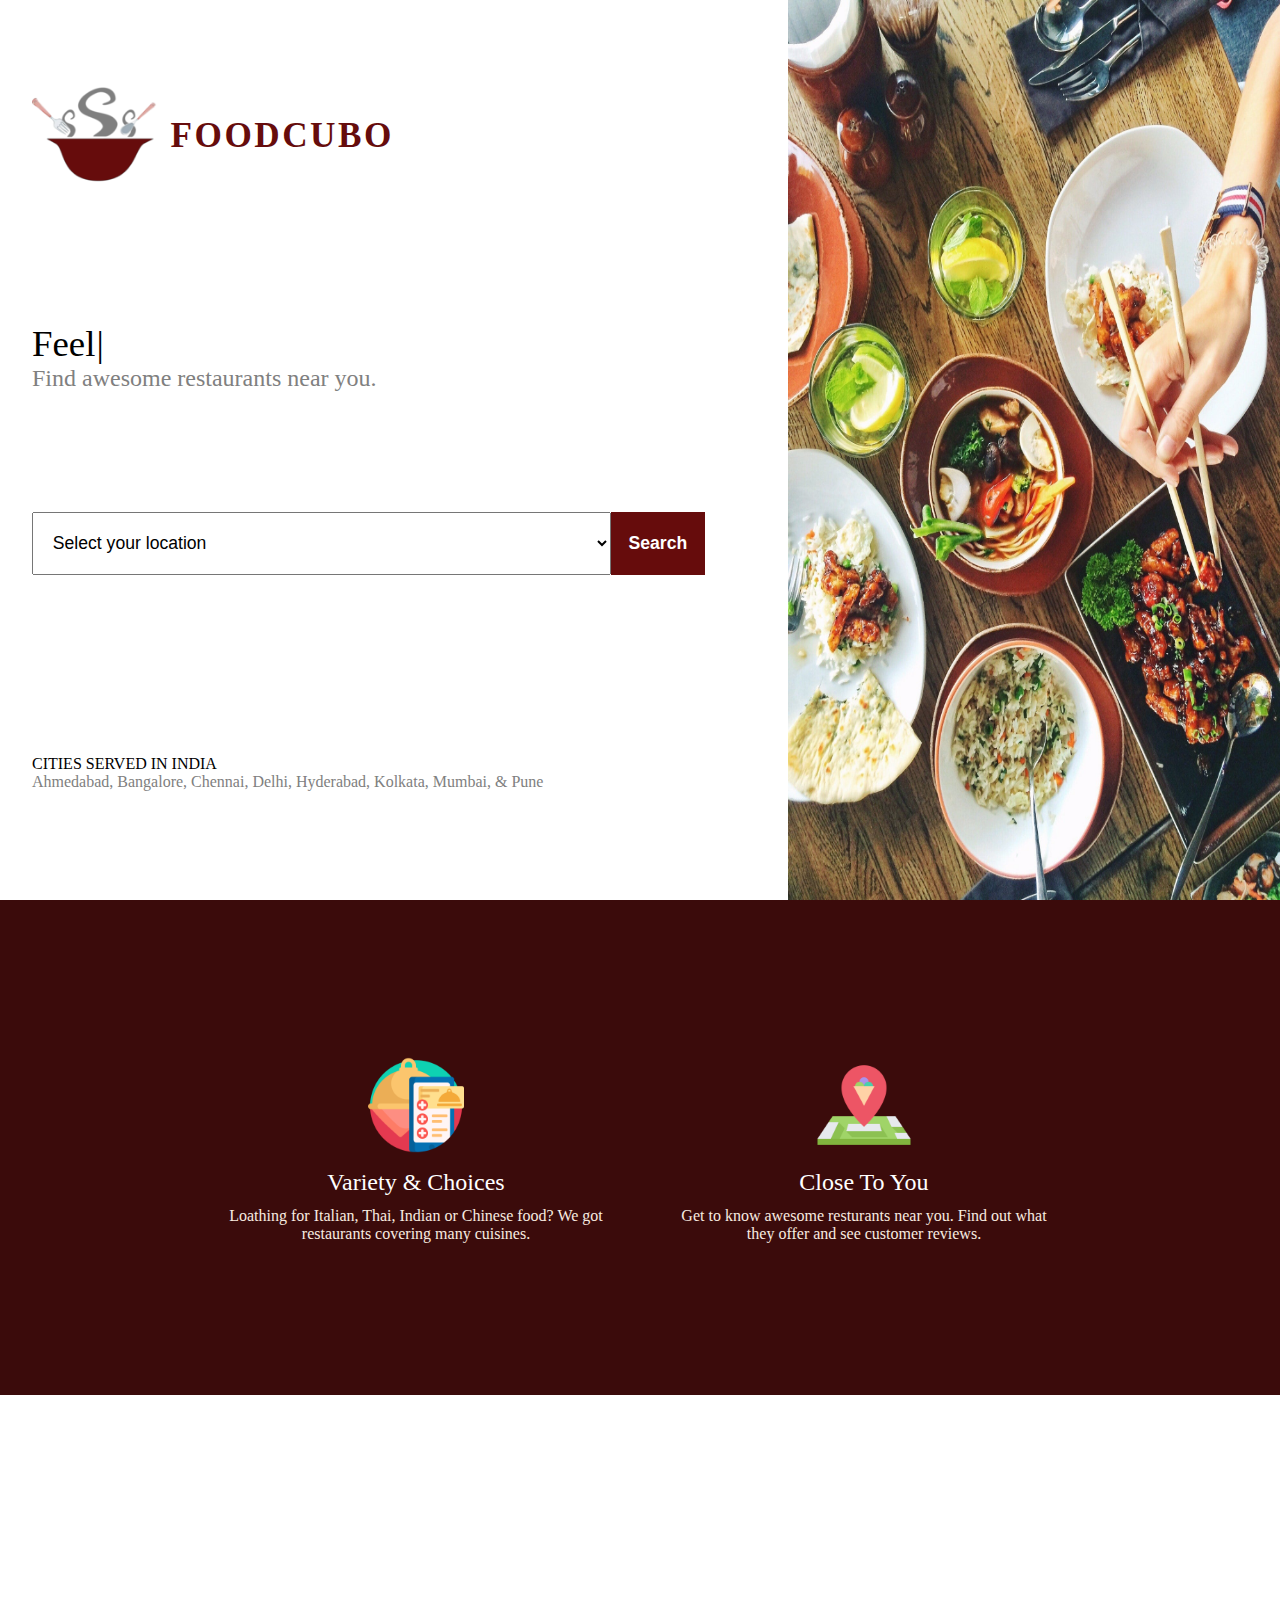
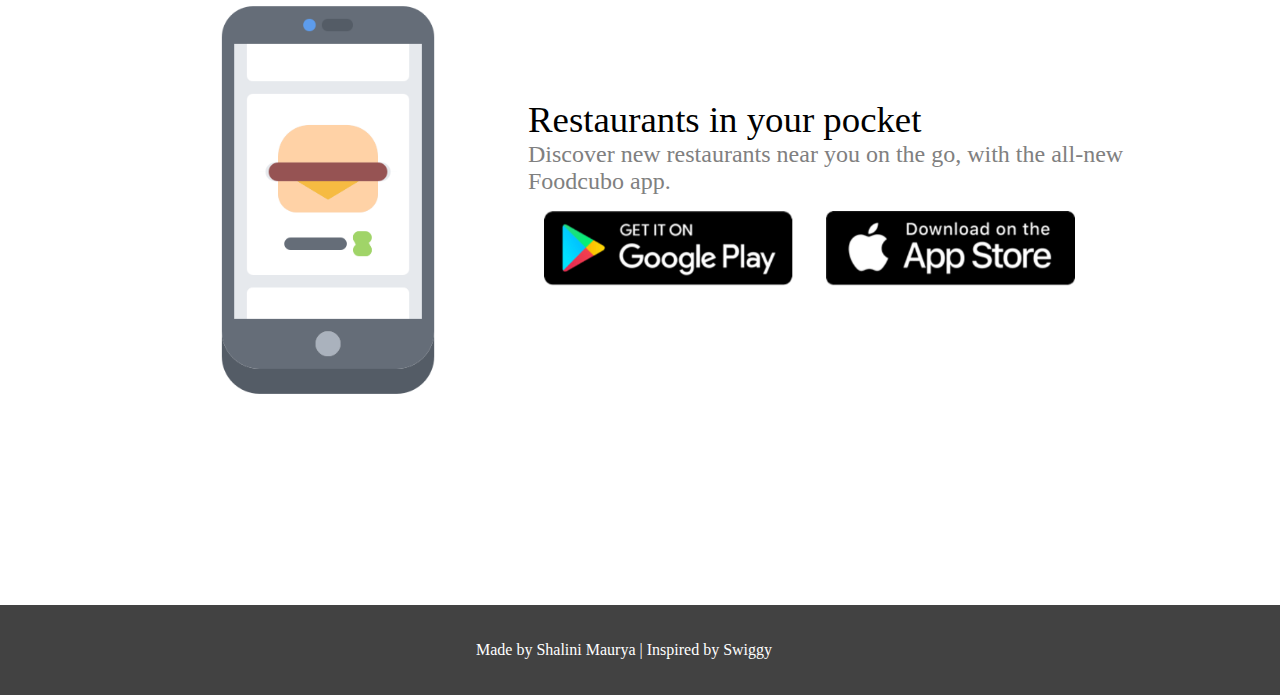
<file: index.html>
<html>
  <head>
    <title>F</title>
    <link rel="stylesheet" href="./src/css/style.css" />
  </head>

  <body>
    <div class="landing">
      <div class="landing-interact">
        <div class="navbar">
          <div class="branding">
            <div><img class="logo" src="./src/images/logo.png" /></div>
            <div class="logo-title">FOODCUBO</div>
          </div>
          <!--
                <div class="links">
                    <div>
                        <button class="nav-button login">Login</button>
                    </div>
                    <div>
                        <button class="nav-button sign">Sign up</button>
                    </div>
                </div>
                -->
        </div>
        <div class="title">
          <div id="typewriter" class="changing"></div>
          <div class="sub-title">Find awesome restaurants near you.</div>
        </div>
        <div class="search">
          <select
            id="selection"
            onchange="updateSelection(); document.getElementById('search').href=`./static/list.html?q=${this.value}`;"
            class="search-bar"
            type="text"
            placeholder="Enter your delivery location"
          >
            <option value="" selected style="display: none"
              >Select your location</option
            >
            <option value="11">Ahmedabad</option>
            <option value="3">Bangalore</option>
            <option value="7">Chennai</option>
            <option value="1">Delhi</option>
            <option value="6">Hyderabad</option>
            <option value="2">Kolkata</option>
            <option value="3">Mumbai</option>
            <option value="5">Pune</option>
          </select>
          <a id="search" href="#"
            ><button
              disabled
              id="search-button"
              class="search-bar search-submit"
              type="submit"
            >
              Search
            </button></a
          >
          <script>
            function updateSelection() {
              console.log("lol");
              if (document.getElementById("selection").value == "") {
                document.getElementById("search-button").disabled = true;
              } else {
                document.getElementById("search-button").disabled = false;
              }
            }
          </script>
        </div>
        <div class=" cities ">
          <div class="cities-title">CITIES SERVED IN INDIA</div>
          <div class="cities-sub-title">
            Ahmedabad, Bangalore, Chennai, Delhi, Hyderabad, Kolkata, Mumbai, &
            Pune
          </div>
        </div>
      </div>
      <div class="landing-images ">
        <img class="landing-image " src="./src/images/4.jpg " />
      </div>
    </div>
    <div class="features">
      <div class="feature">
        <div><img class="feature-image" src="src/images/order.png" /></div>
        <div class="feature-title">Variety & Choices</div>
        <div class="feature-desc">
          Loathing for Italian, Thai, Indian or Chinese food? We got restaurants
          covering many cuisines.
        </div>
      </div>
      <div class="feature">
        <div><img class="feature-image" src="src/images/ice-cream.png" /></div>
        <div class="feature-title">Close To You</div>
        <div class="feature-desc">
          Get to know awesome resturants near you. Find out what they offer and
          see customer reviews.
        </div>
      </div>
    </div>
    <div class="mobile">
      <div class="mob-1">
        <img class="mobile-image" src="src/images/phone.png" />
      </div>
      <div class="mob-2">
        <div class="changing">Restaurants in your pocket</div>
        <div class="sub-title">
          Discover new restaurants near you on the go, with the all-new Foodcubo
          app.
        </div>
        <div class="stores">
          <img
            class="store-image"
            onClick="alertFunction()"
            src="src/images/play.webp"
          /><img class="store-image" src="src/images/iOS.webp" onClick="alertFunction()"/>
        </div>
      </div>
    </div>
    <div class="footer">
      <div class="credits">Made by Shalini Maurya | Inspired by Swiggy</div>
    </div>

    <script>
      const alertFunction = () => {
        window.alert("App is in development... or is it?");
      };
    </script>
    <script src="./src/js/core.js"></script>
    <script type="text/javascript">
      const instance = new Typewriter("#typewriter", {
        strings: [
          "Feeling hungry?",
          "Unexpected guests?",
          "Cooking gone wrong?",
          "Game night?",
          "Movie marathon?"
        ],
        autoStart: true,
        loop: true
      });
    </script>
  </body>
</html>
</file>
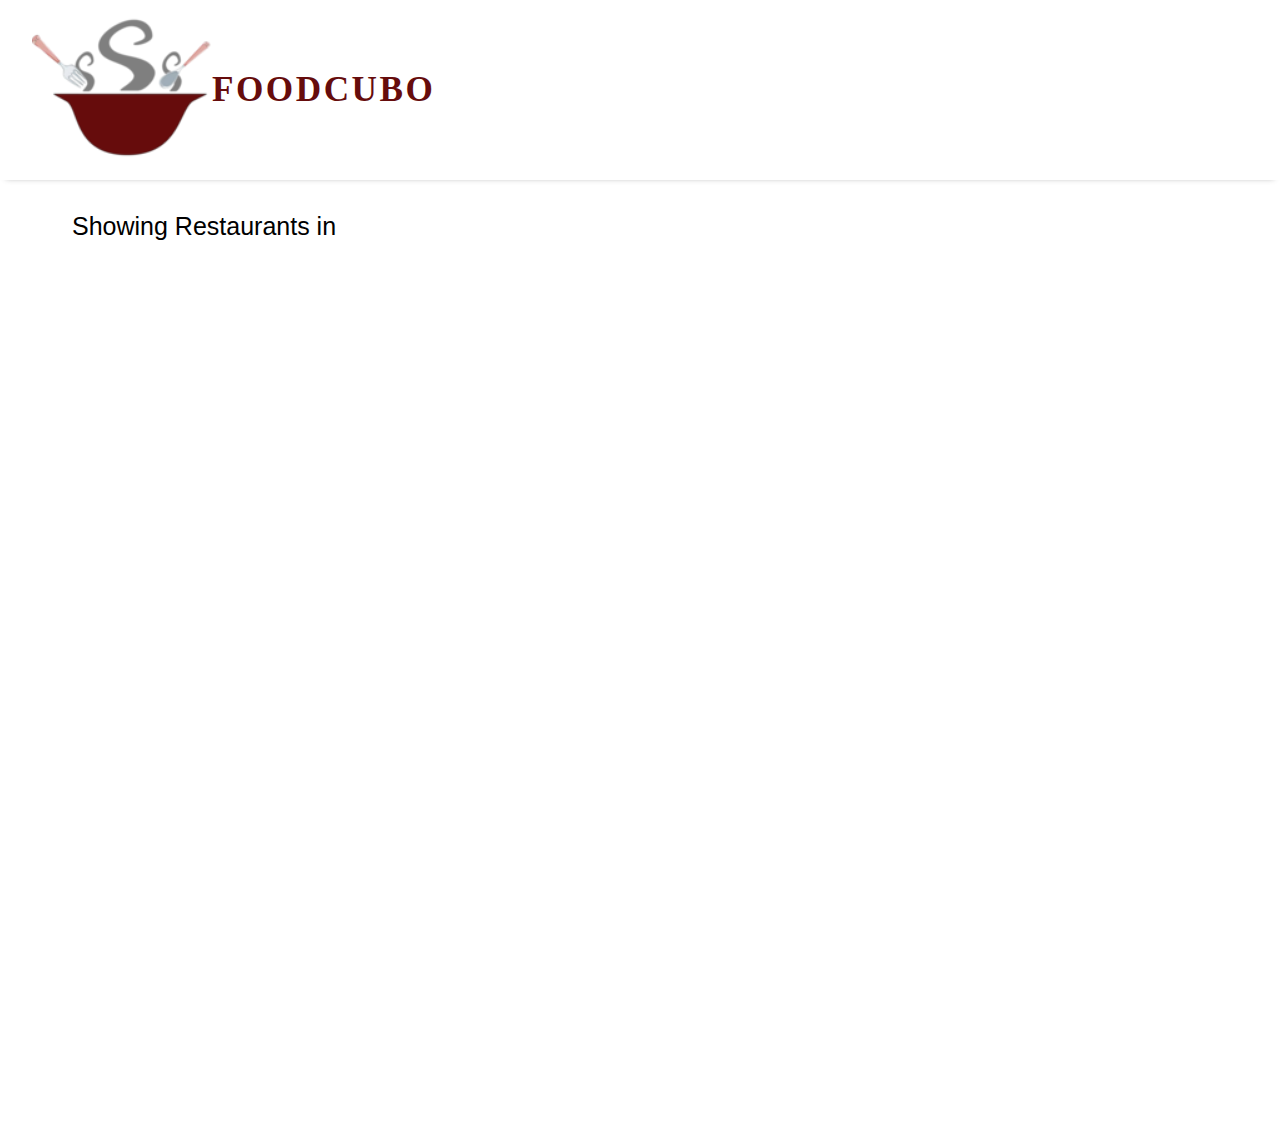
<file: static/list.html>
<html>
<head>
   <title>Restaurants | Foodcubo</title>
   <link rel="stylesheet" type="text/css" href="../src/css/list.css">
</head>
<body>
   <div class="navbar">
      <div class="branding">
          <a href="../index.html"><img class="logo" src="../src/images/logo.png"></a>
          <a href="../index.html"> <div class="logo-title">FOODCUBO</div></a>
      </div>
  </div>

    <div id="mid-section">
        <div class="result-heading">
	        <span>Showing Restaurants in <b></b></span>   
        </div>
   </div>
   <script type="text/javascript" src="../src/js/list-rest.js"></script>
</body>
</html>
</file>
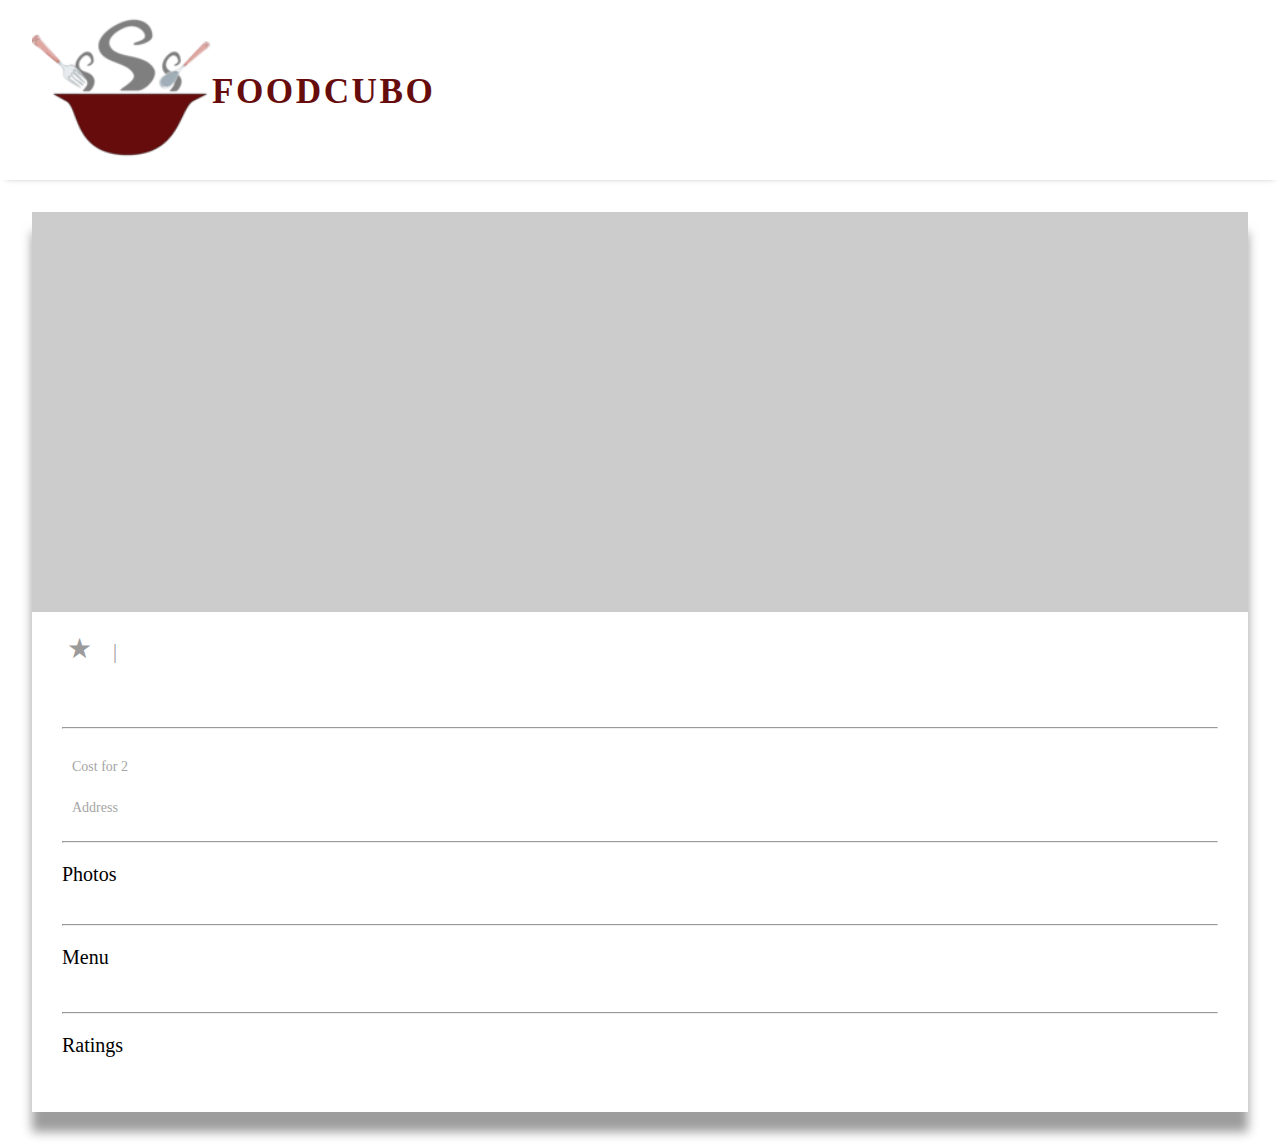
<file: static/restaurant.html>
<!DOCTYPE html>
<html>
<head>
   <title>Foodcubo</title>
   <link rel="stylesheet" type="text/css" href="../src/css/restaurant.css">
</head>
<body>
  <div class="navbar">
    <div class="branding">
        <a href="../index.html"><img class="logo" src="../src/images/logo.png"></a>
        <a href="../index.html"> <div class="logo-title">FOODCUBO</div></a>
    </div>
</div>
    <div id="mid-section">
    	<div class="result-res-image">
		</div>
        <div class="name-and-share">
            <div class="rest-info">
              <p class="rest-name"></p>
              <p class="ratings">
                  <span>&#9733;</span>
                  <span class="update"></span>
                  <span class="update"></span>
                  <span>|</span>
                  <span class="update"></span>
              </p>
            </div>
        </div>
        <hr>
        <div class="cost-and-address">
          <div class="cost">
            <p>Cost for 2</p>
            <p class="cost-for-two"></p>
          </div>
          <div class="address">
            <p>Address</p>
            <p class="rest-address-info"></p>
          </div>
        </div>
        <hr>

        <div class="photos-div">
          <div class="photos-heading">
            <p>Photos</p>
          </div>
          <span class="rest-photos-info"></span>
        </div><br>
        <hr>
        <div class="menu-bar">
          <div class="menu-heading">
            <p>Menu</p>
          </div><br><br>
          <span class="rest-reviews-info"></span>
        </div>
        <hr>
        <div class="rating-bar">
	          <div class="rating-heading">
	            <p>Ratings</p>
	          </div>
	          <div class='user-reviews-info'>
	          </div>
	       </div>
        </div>
     <script type="text/javascript" src="../src/js/rest.js"></script>
</body>
</html>
</file>
<file: src/css/style.css>
body {
    margin: 0;
    padding: 0;
    font-family: 'Roboto';
}

.landing {
    display: grid;
    grid-template-columns: 1.6fr 1fr;
    height: 100vh;
}

.landing-interact {
    display: grid;
    grid-template-rows: 1.6fr 1fr 1.2fr 1.5fr;
}

.landing-images {}

.navbar {
    display: grid;
    grid-template-columns: 1fr 1fr;
}

.branding {
    display: flex;
    flex-direction: row;
    justify-content: start;
    align-items: center;
    padding-left: 2em;
}

.logo {
    width: 90%;
}


.logo-title {
    font-size: 2.2em;
    color: #660c0c;
    font-weight: bolder;
    letter-spacing: 2.5px;
    ;
}

.links {
    display: flex;
    flex-direction: row;
    justify-content: flex-end;
    align-items: center;
    padding-right: 2em;
}

.nav-button {
    width: 6.5em;
    height: 2.5em;
    font-weight: bolder;
    font-size: 1em;
    border: none;
}

.login {
    background: none;
}

.sign {
    background: black;
    color: white;
}

.title {
    display: flex;
    justify-content: center;
    flex-direction: column;
    padding-left: 2em;
}

.changing {
    font-size: 2.3em;
}

.sub-title {
    font-size: 1.5em;
    color: grey;
    font-weight: 300;
    ;
}

.search {
    padding: 2em;
    display: flex;
    align-items: center;
}

.search-bar {
    width: 80%;
    padding: 0.9em;
    font-size: 1.1em;
    height: 3.6em;
}
.search-submit {
    width: auto;
    border: none;
    background: #660c0c;
    color: white;
    padding: 1em;
    font-weight: bolder;
    cursor: pointer;
}

.cities {
    display: flex;
    justify-content: center;
    flex-direction: column;
    padding-left: 2em;
}

.cities-sub-title {
    color: grey;
}
.landing-image {
    width: 100%;
    height: 100vh;
}
.features {
    height: 55vh;
    background-color: #3B0B0B;
    display: grid;
    grid-template-columns: 1fr 1fr;
    color: white;
    padding-left: 15%;
    padding-right: 15%
}

.feature {
    padding: 1em;
    display: flex;
    flex-direction: column;
    align-items: center;
    justify-content: center;
}

.feature-title {
    font-size: 1.5em;
    font-weight: 500;
}

.feature-desc {
    text-align: center;
    padding: 0.7em;
    color: #F8ECE0;
}

.feature-image {
    height: 6em;
    width: 6em;
    padding: 1em;
}

.mobile {
    height: 90vh;
    display: grid;
    grid-template-columns: 1fr 1.7fr;
    margin-left: 10%;
    margin-right: 10%;
}

.mobile-image {
    height: 25em;
    width: 25em;
}

.mob-1 {
    display: flex;
    align-items: center;
    justify-content: flex-end;
}

.mob-2 {
    display: flex;
    align-items: flex-start;
    justify-content: center;
    flex-direction: column;
}

.store-image {
    width: 40%;
    margin: 1em;
    cursor: pointer;
}

.stores {
    padding: 0em;
    ;
}

.footer {
    height: 10vh;
    background: #424242;
    display: flex;
    justify-content: center;
    align-items: center;
    color: white;
}
.footer a{
    padding: 10px;
    text-decoration: none;
    color: white;
}
.footer a:hover{
    text-decoration: underline;
    text-decoration-color: white;
    text-decoration-style:solid;
}
.credits{
    display:flex;
    justify-content: flex-end;
    padding-right: 2em;
}
.links{
    display:flex;
    justify-content: flex-start;
    padding-left: 2em;
}

@media only screen and (max-width: 900px) {
    .features {
        height: auto;
        background-color: #3B0B0B;
        display: grid;
        grid-template-rows: 1fr 1fr 1fr;
        grid-template-columns: 1fr;
        color: white;
    }
    .landing {
        display: grid;
        grid-template-columns: ;
        height: 100vh;
    }
    .landing-image {
        display: none;
    }
    .mobile-image {
        height: 16em;
        width: 16em;
    }
}
</file>
<file: src/css/list.css>
* {
    margin: 0px;
    padding: 0px;
    font-family: 'Roboto';
 }
 
 a {
    text-decoration: none;
    color: black;
 }
 
 #mid-section {
    padding: 2rem;
    min-height: 100vh;
    box-shadow: 0px 20px 10px #9d9d9d;
 
 }
 
 .result-heading {
    padding-left: 40px;
 }
 
 .result-heading span {
    font-family: 'Titillium Web', sans-serif;
    font-size: 25px;
 }
 
 .restaurants {
    width: 90%;
    height: 170px;
    margin: auto;
    clear: both;
    margin-top: 20px;
 }
 
 .rest-img {
    width: 240px;
    height: 150px;
    background-color: #9b9b9b;
    border-radius: 10px;
    float: left;
 }
 
 .rest-info {
    margin-left: 40px;
    float: left;
    font-family: 'Titillium Web', sans-serif;  
 }
 
 .rest-name {
    font-size: 22px;
 }
 
 .ratings span:nth-child(1) {
    font-size: 28px;
    padding-right: 5px;
    color: #9b9b9b;
 }
 
 .ratings span:nth-child(2) {
    font-size: 18px;
 }
 
 .ratings span:nth-child(3) {
    font-size: 13px;
    padding-left: 2px;
    padding-right: 10px;
 }
 
 .ratings span:nth-child(4) {
    font-size: 20px;
    color: #9b9b9b;
    padding-right: 10px;
 }
 
 .ratings span:nth-child(5) {
    font-size: 19px;
 }
 
 hr {
    width: 90%;
    margin: auto;
 }
 
 .page-selector{
    width:100%;
    height:150px;
 }
 
 .page-number{
    padding-top:20px;
    width:30%;
    margin:auto;
 }
 
 .page-number span{
    border:2px solid #9b9b9b;
    border-radius:50%;
    margin-left:20px;
    width:50px;
    height:50px;
    font-size:28px;
    text-align: center;
    display: inline-block;
    font-family: 'Titillium Web', sans-serif;   
 }
 
 .page-number span:hover{
     background-color:#d8d8d8;
 }
 
 
 .navbar {
    height: 20vh;
    box-shadow: 0 4px 6px -6px #999;
 }
 
 .branding {
    display: flex;
    flex-direction: row;
    justify-content: start;
    align-items: center;
    padding-left: 2em;
 }
 
 .logo {
    width: 20vh;
 }
 
 
 .logo-title {
    font-size: 2.2em;
    color: #660c0c;
    font-weight: bolder;
    letter-spacing: 2.5px;
    ;
 }
 
 .links {
    display: flex;
    flex-direction: row;
    justify-content: flex-end;
    align-items: center;
    padding-right: 2em;
 }
 
 .nav-button {
    width: 6.5em;
    height: 2.5em;
    font-weight: bolder;
    font-size: 1em;
    border: none;
 }
 
 .login {
    background: none;
 }
 
 .sign {
    background: black;
    color: white;
 }
</file>
<file: src/css/restaurant.css>
* {
    margin: 0px;
    padding: 0px;
    font-family: 'Roboto';
 }
 
 a {
    text-decoration: none;
 } 
 
 
 .navbar {
    height: 20vh;
    box-shadow: 0 4px 6px -6px #999;
 }
 
 .branding {
    display: flex;
    flex-direction: row;
    justify-content: start;
    align-items: center;
    padding-left: 2em;
 }
 
 .logo {
    width: 20vh;
 }
 
 
 .logo-title {
    font-size: 2.2em;
    color: #660c0c;
    font-weight: bolder;
    letter-spacing: 2.5px;
    ;
 }
 #mid-section {
    margin: 2rem;
    min-height: 100vh;
    box-shadow: 0px 20px 10px #9d9d9d;
 }
 
 .result-heading {
    padding-left: 40px;
 }
 
 .result-heading span {
    font-family: 'Titillium Web', sans-serif;
    font-size: 25px;
 }
 
 .result-res-image{
   width:100%;
   height:400px;
   background-color:#cccccc;
 }
 
 .name-and-share{
    width: 100%;
    height: 115px;  
 }
 
 .rest-info {
    margin-left: 35px;
    margin-top: 20px;
    float: left;
    font-family: 'Titillium Web', sans-serif;  
 }
 
 .rest-name {
    font-size: 22px;
 }
 
 .ratings span:nth-child(1) {
    font-size: 28px;
    padding-right: 5px;
    color: #9b9b9b;
 }
 
 .ratings span:nth-child(2) {
    font-size: 18px;
 }
 
 .ratings span:nth-child(3) {
    font-size: 13px;
    padding-left: 2px;
    padding-right: 10px;
 }
 
 .ratings span:nth-child(4) {
    font-size: 20px;
    color: #9b9b9b;
    padding-right: 10px;
 }
 
 .ratings span:nth-child(5) {
    font-size: 19px;
 }
 
 .share{
    left: 0px;
    padding: 26px 0px 0px 650px;
 }
 
 .share a{
    background-color:#d8d8d8;
    border-radius:28px;
    border:1px solid #9b9b9b;
    display:inline-block;
    cursor:pointer;
    color:#ffffff;
    font-family: 'Titillium Web', sans-serif;
    font-size:15px;
    padding:0px 24px;
    text-decoration:none;
 }
 
 hr {
    width: 94.9%;
    margin: auto;
 }
 
 .cost-and-address{
    margin-top: 30px;
    padding-left: 40px;
    margin-bottom: 20px;
    max-width: 330px;
    font-family: 'Titillium Web', sans-serif;
 }
 
 .cost{
    margin-bottom: 20px;
 }
 
 .cost p:nth-child(1), .address p:nth-child(1){
    font-size: 14px;
    padding-bottom: 5px;
    color: #a5a5a5;
 }
 
 .address p:nth-child(2){
    overflow: hidden;
    display: -webkit-box;
    -webkit-line-clamp: 3;
    -webkit-box-orient: vertical;
 }
 
 .photos-div{
    padding-left:30px;
    overflow: hidden; 
    font-size: 20px;
 
 }
 
 .photos-heading{
    margin-top:20px;
    margin-bottom: 20px;
    font-family: 'Titillium Web', sans-serif;
    font-size: 20px;
 }
 
 .photos-container{
    height: 108px;
 }
 
 .photos{
    background-color: #cccccc;
    float: left;
    height: 108px;
    width: 137px;
    margin-right: 20px;   
 }
 
 .photos-number{
    text-align: center;
    vertical-align: middle;
    line-height: 108px;
    font-size: 20px; 
 }
 
 .menu-bar{
    height: auto;
    font-size: 20px;
    padding-left: 30px;
    padding-top: 20px;
    padding-bottom: 20px;
    overflow: hidden;
    clear: both;
 }
 
 .menu-heading{
    height: auto;
    width: 137px;
    float: left;
    font-size: 20px; 
 }
 
 .menu-item-container{
    height: auto;
    width: auto;
    float: left;
    margin-left: 20px;
 }
 
 .menu-item p:nth-child(1){
    font-size: 20px;
 }
 
 .menu-item p:nth-child(2){
    font-size: 14px;
    color: #a5a5a5;
 }
 
 .menu-item{
    margin-bottom:60px; 
 }
 
 .rating-bar{
    padding-left: 10px;
    margin: 20px 20px 0px 20px;
    overflow: hidden;
 }
 
 .rating-heading{
    width: 100%;
    height: 50px;
    font-size: 20px;
 }
 
 .user-reviews-info {
    width: 100%;
    clear: both;
    margin: auto;
 }
 
 .user-bar{
    height: 250px;
    width: 12%;
    float: left;
 }
 
 .user-image{
    height: 70px;
    width: 70px;
    border: 1px solid #9b9b9b;
    background-color: #cccccc;
    border-radius: 50%;
    float: left;
 }
 
 .user-information-bar{
    height: 250px;
    width: 85%;   
    float: left;
    margin-left: 20px;
    overflow: hidden;
 }
 
 .user-name{
    width: inherit;
    height: 30px;
    font-size: 20px;
 }
 
 .user-star{
    font-size: 28px;
    padding-right: 5px;
    color: #9b9b9b;
 }
 
 .user-comment p:nth-child(1){
    overflow: hidden;
    display: -webkit-box;
    -webkit-line-clamp: 20;
    -webkit-box-orient: vertical;
 }
</file>
